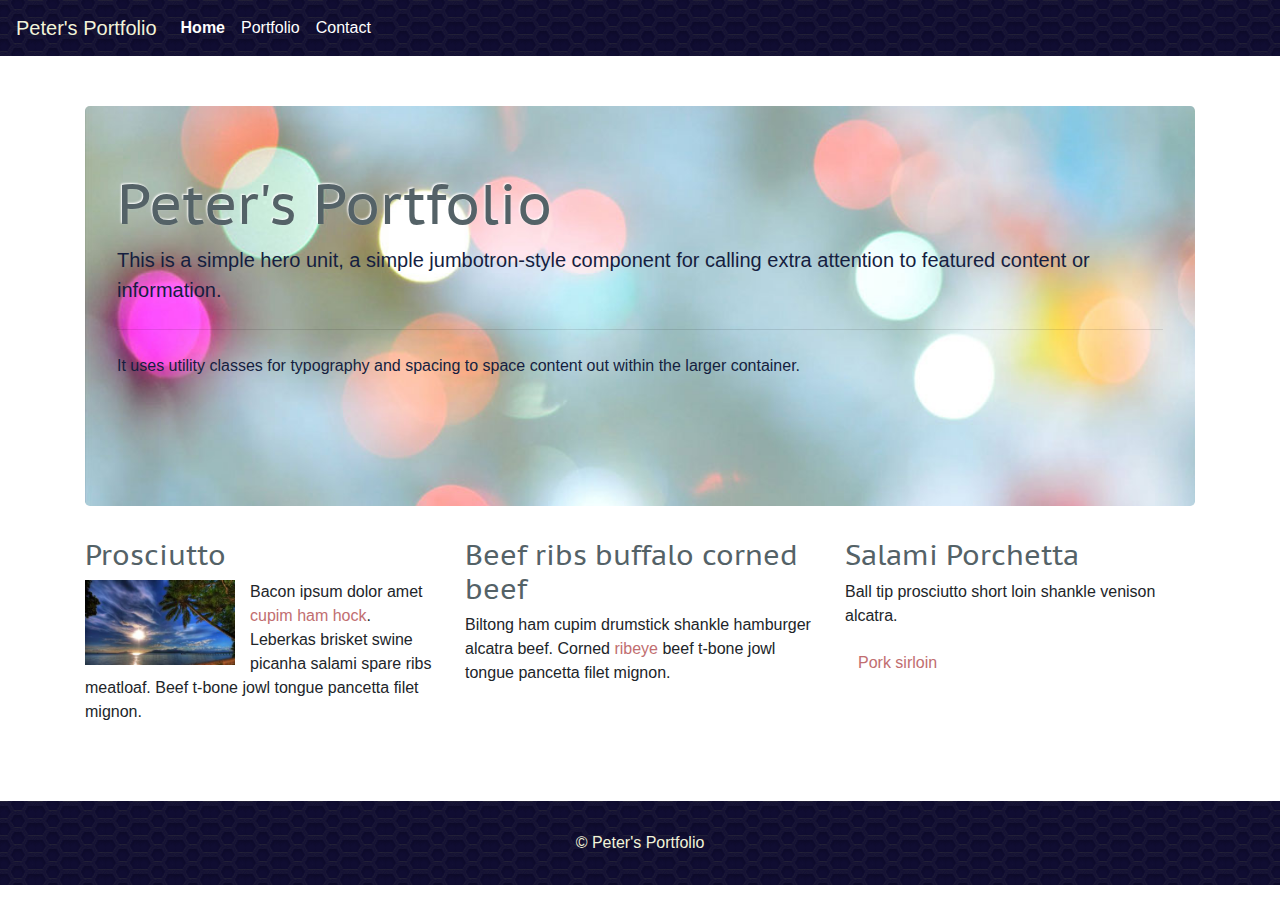
<file: index.html>
<!doctype html>
<html class="no-js" lang="">
<head>
    <meta charset="utf-8">
    <meta http-equiv="x-ua-compatible" content="ie=edge">
    <title>Peter's Bootstrap Portfolio - Home</title>
    <meta name="description" content="">
    <meta name="viewport" content="width=device-width, initial-scale=1">
    <link rel="stylesheet" href="https://maxcdn.bootstrapcdn.com/bootstrap/4.0.0/css/bootstrap.min.css" integrity="sha384-Gn5384xqQ1aoWXA+058RXPxPg6fy4IWvTNh0E263XmFcJlSAwiGgFAW/dAiS6JXm" crossorigin="anonymous">
    <link href="https://fonts.googleapis.com/css?family=PT+Sans+Caption" rel="stylesheet">
    <link href="https://fonts.googleapis.com/css?family=PT+Sans+Caption" rel="stylesheet">

    <link rel="stylesheet" href="css/styles.css">
</head>
<body class="home">

    <div class="wrapper">
        <header>
            <nav class="navbar navbar-expand-sm">
                <div class="navbar-brand" href="/">Peter's Portfolio</div>
                <button class="navbar-toggler" type="button" data-toggle="collapse" data-target="#navbarSupportedContent" aria-controls="navbarSupportedContent" aria-expanded="false" aria-label="Toggle navigation">
                    <span class="navbar-toggler-icon"></span>
                </button>

                <div class="collapse navbar-collapse" id="navbarSupportedContent">
                    <ul class="navbar-nav mr-auto">
                        <li class="nav-item active">
                            <a class="nav-link active" href="index.html">Home</a>
                        </li>
                        <li class="nav-item">
                            <a class="nav-link" href="portfolio.html">Portfolio</a>
                        </li>
                        <li class="nav-item">
                            <a class="nav-link" href="contact.html">Contact <span class="sr-only">(current)</span></a>
                        </li>
                    </ul>
                </div>
            </nav>
        </header>

        <div class="main">
            <div class="container">
                <div class="jumbotron">
                    <h1 class="display-4">Peter's Portfolio</h1>
                    <p class="lead">This is a simple hero unit, a simple jumbotron-style component for calling extra attention to featured content or information.</p>
                    <hr class="my-4">
                    <p>It uses utility classes for typography and spacing to space content out within the larger container.</p>
                </div>
                <div class="row">
                    <div class="col-md-4">
                        <h3>Prosciutto</h3>
                        <img src="images/nature-q-c-350-200-5.jpg" alt="" style="float: left; width: 150px; margin: 0 15px 10px 0;">
                        <p>Bacon ipsum dolor amet <a href="">cupim ham hock</a>. Leberkas brisket swine picanha salami spare ribs meatloaf. Beef t-bone jowl tongue pancetta filet mignon.</p>
                    </div>
                    <div class="col-md-4">
                        <h3>Beef ribs buffalo corned beef</h3>
                        <p>Biltong ham cupim drumstick shankle hamburger alcatra beef. Corned <a href="">ribeye</a> beef t-bone jowl tongue pancetta filet mignon. </p>
                    </div>
                    <div class="col-md-4">
                        <h3>Salami Porchetta</h3>
                        <p>Ball tip prosciutto short loin shankle venison alcatra.</p>
                        <a href="" class="btn">Pork sirloin </a>
                    </div>
                </div>
                <div class="row">
                    <div class="col-md-12"></div>
                </div>
            </div>
        </div>

        <footer>
            <div class="footer-inner">
                <div class="copy">&copy; Peter's Portfolio</div>
            </div>
        </footer>

    </div>
</body>
</html>
</file>
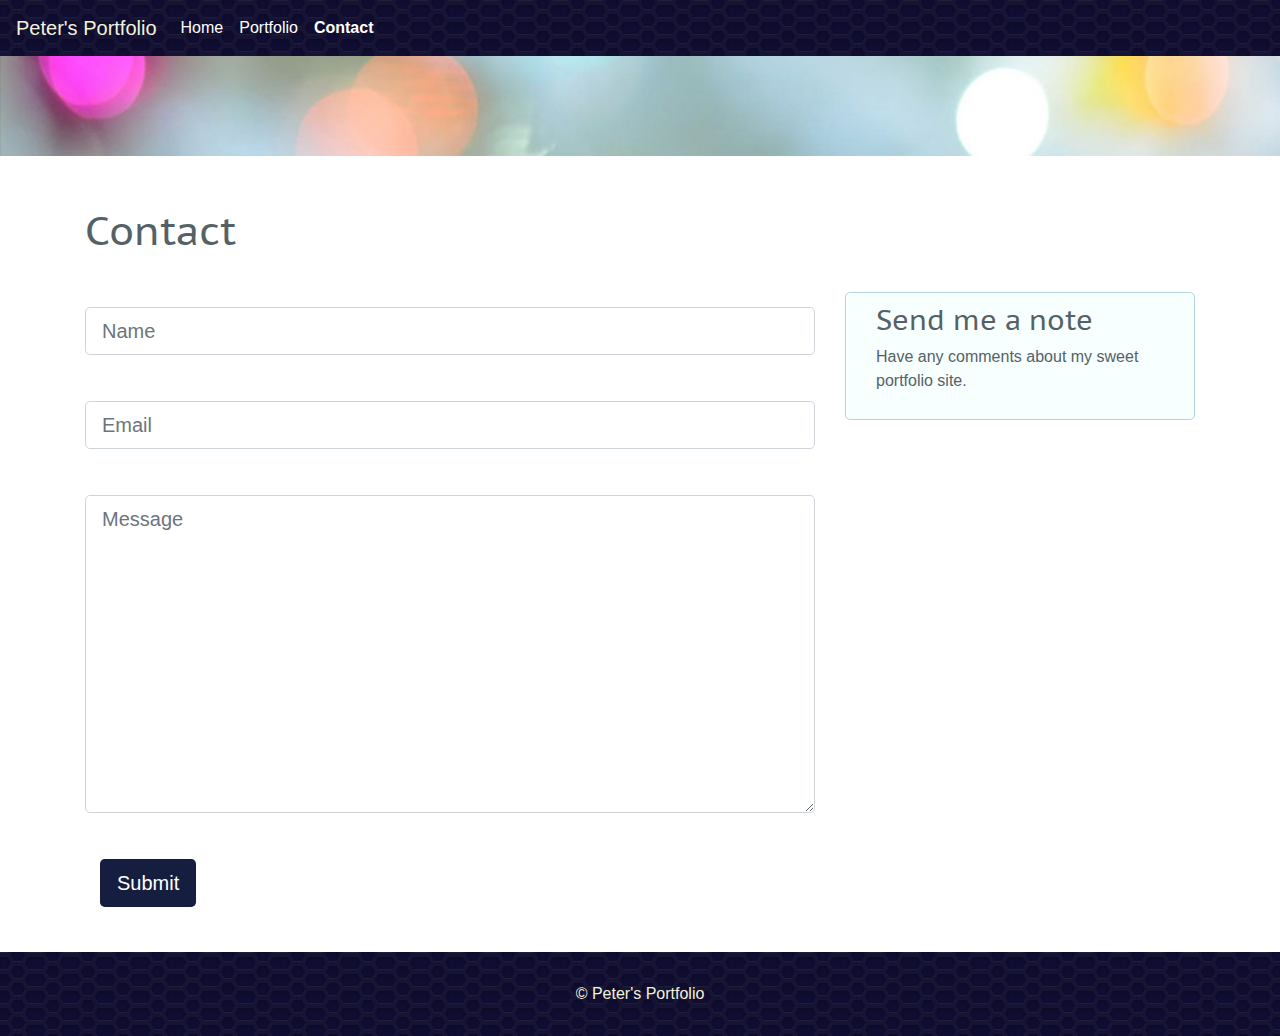
<file: contact.html>
<!doctype html>
<html class="no-js" lang="">
<head>
	<meta charset="utf-8">
	<meta http-equiv="x-ua-compatible" content="ie=edge">
	<title>Peter's Bootstrap Portfolio - Contact</title>
	<meta name="description" content="">
	<meta name="viewport" content="width=device-width, initial-scale=1">
	<link rel="stylesheet" href="https://maxcdn.bootstrapcdn.com/bootstrap/4.0.0/css/bootstrap.min.css" integrity="sha384-Gn5384xqQ1aoWXA+058RXPxPg6fy4IWvTNh0E263XmFcJlSAwiGgFAW/dAiS6JXm" crossorigin="anonymous">
	<link href="https://fonts.googleapis.com/css?family=PT+Sans+Caption" rel="stylesheet">

	<link rel="stylesheet" href="css/styles.css">
</head>
<body>
		<div class="wrapper">
			<header>
				<nav class="navbar navbar-expand-sm">
					<div class="navbar-brand" href="/">Peter's Portfolio</div>
					<button class="navbar-toggler" type="button" data-toggle="collapse" data-target="#navbarSupportedContent" aria-controls="navbarSupportedContent" aria-expanded="false" aria-label="Toggle navigation">
						<span class="navbar-toggler-icon"></span>
					</button>

					<div class="collapse navbar-collapse" id="navbarSupportedContent">
						<ul class="navbar-nav mr-auto">
							<li class="nav-item">
								<a class="nav-link" href="index.html">Home</a>
							</li>
							<li class="nav-item">
								<a class="nav-link" href="portfolio.html">Portfolio</a>
							</li>
							<li class="nav-item">
								<a class="nav-link active" href="contact.html">Contact <span class="sr-only">(current)</span></a>
							</li>
						</ul>
					</div>
				</nav>
				<div class="pic-bar"></div>
			</header>

			<div class="main">
				<div class="container">
					<div class="row">
						<div class="col-md-12">
							<h1>Contact</h1>
						</div>
					</div>
					<div class="row">
						<div class="col-md-8">
							<section class="contact-form">
								<form action="">
									<div class="form-group row">
										<input type="text" class="form-control form-control-lg" name="fullname" id="fullname" placeholder="Name">
									</div>
									<div class="form-group row">
										<input type="email" class="form-control form-control-lg" name="emailAddress" id="emailAddress" placeholder="Email">
									</div>
									<div class="form-group row">
										<textarea name="message" class="form-control form-control-lg" id="message" cols="30" rows="10" placeholder="Message"></textarea>
									</div>
									<input type="submit" class="btn btn-lg" value="Submit">
								</form>
							</section>
							
						</div>
						<div class="col-md-4">
							<div class="well">
								<h3>Send me a note</h3>
								<p>Have any comments about my sweet portfolio site. </p>
							</div>
						</div>
					</div>
				</div>
			</div>

			<footer>
				<div class="footer-inner">
					<div class="copy">&copy; Peter's Portfolio</div>
				</div>
			</footer>
		</div>
	</body>
</html>
</file>
<file: css/styles.css>
/** styles.css **/



/** html elements **/

h1, h2, h3, h4 {
    color: #546267;
    font-family: 'PT Sans Caption', sans-serif;
}
a {
    color: #c16e70;
}
a:hover {
    text-decoration: none;
}
p, div {
    font-family: Verdana, Geneva, Tahoma, sans-serif;
}

/** nav **/
.navbar {
    background-color: rgba(3, 0, 39, .95);
    background-image: url('../images/hixs-evolution.png');
}
.navbar a {
    color: white;
}
.navbar a:hover {
    color:#c16e70;
}
.navbar a.active {
    font-weight: bold;
}
.navbar-brand {
    color: #f2f3d9;
}


/** shared **/
.pic-bar {
    background-image: url('../images/pexels-photo-255379.jpg');
    background-size: cover;
    background-position: center;
    width: 100%;
    height: 100px;
}
.main {
    background-color: white;
    padding-top: 50px;
}
.main .row {
    padding-bottom: 30px;
}

.well {
    background-color: #F8FFFF;
    border: 1px solid #B6D4DF;
    border-radius: 5px;
    color: #546267;
    padding: 10px 30px;
}

/** home **/
.jumbotron {
    background-image: url('../images/pexels-photo-255379.jpg');
    background-size: cover;
    color: #151e3f;
    height: 400px;
}
.jumbotron h1 {
    text-shadow: -1px -1px 2px white;
}

/** portfolio **/
.portfolio-tile {
    background-color: #F8FFFF;
    height: 400px;
    padding-top: 300px;
    width: 100%;
    margin-bottom: 20px;
}

.portfolio-tile--title {
    background-color: rgba(255, 255, 255, .75);
    display: block;
    padding: 10px;
}
a.portfolio-tile--title {
    color:#23177b;
}

.portfolio-tile--title:hover {
    background-color: white;
}


/** contact **/
.contact-form {
    padding: 15px;
}
.contact-form input, 
.contact-form textarea {
    color: #151e3f;
} 
.contact-form .btn {
    color: white;
    background-color: #151e3f;
}


/** footer **/
footer {
    background-color: rgba(3, 0, 39, .95);
    background-image: url('../images/hixs-evolution.png'); 
    color: #f2f3d9;
    width: 100%;
}
footer .copy {
    padding: 30px;
    text-align: center;
}
</file>
